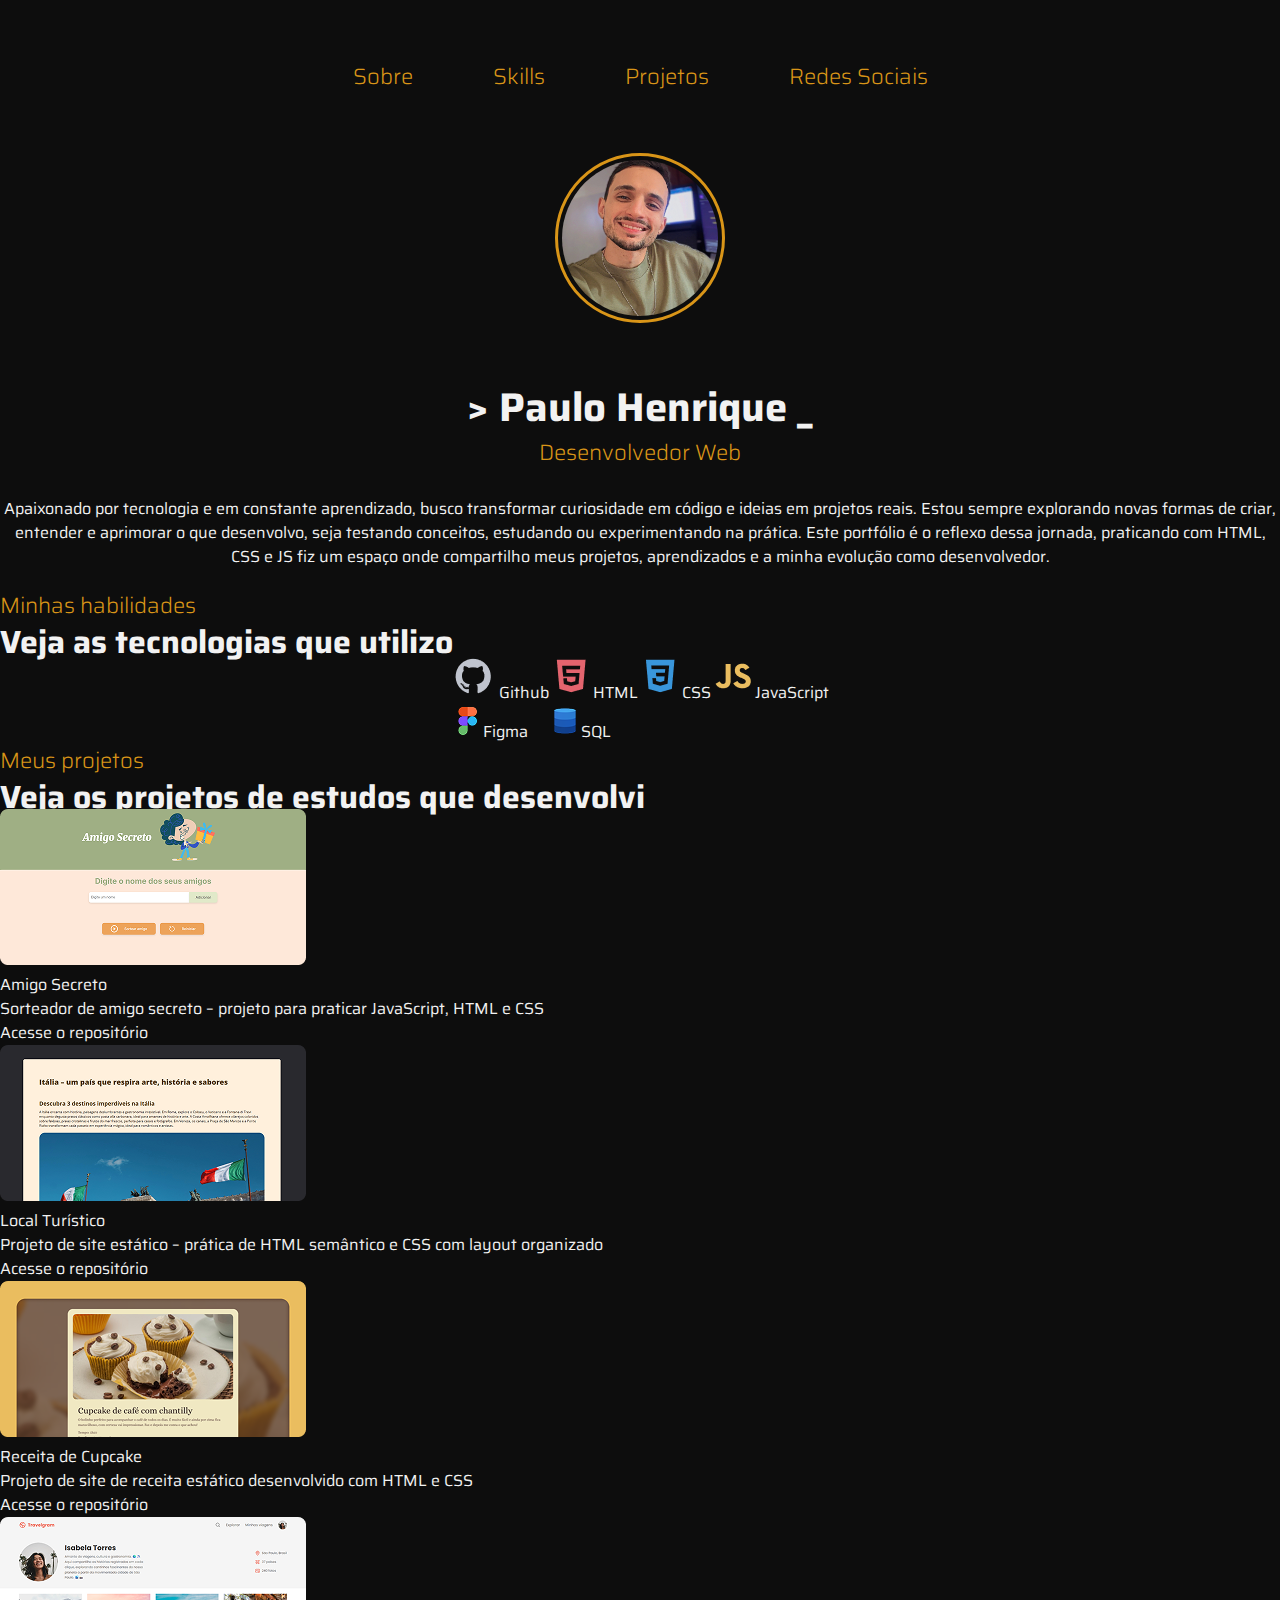
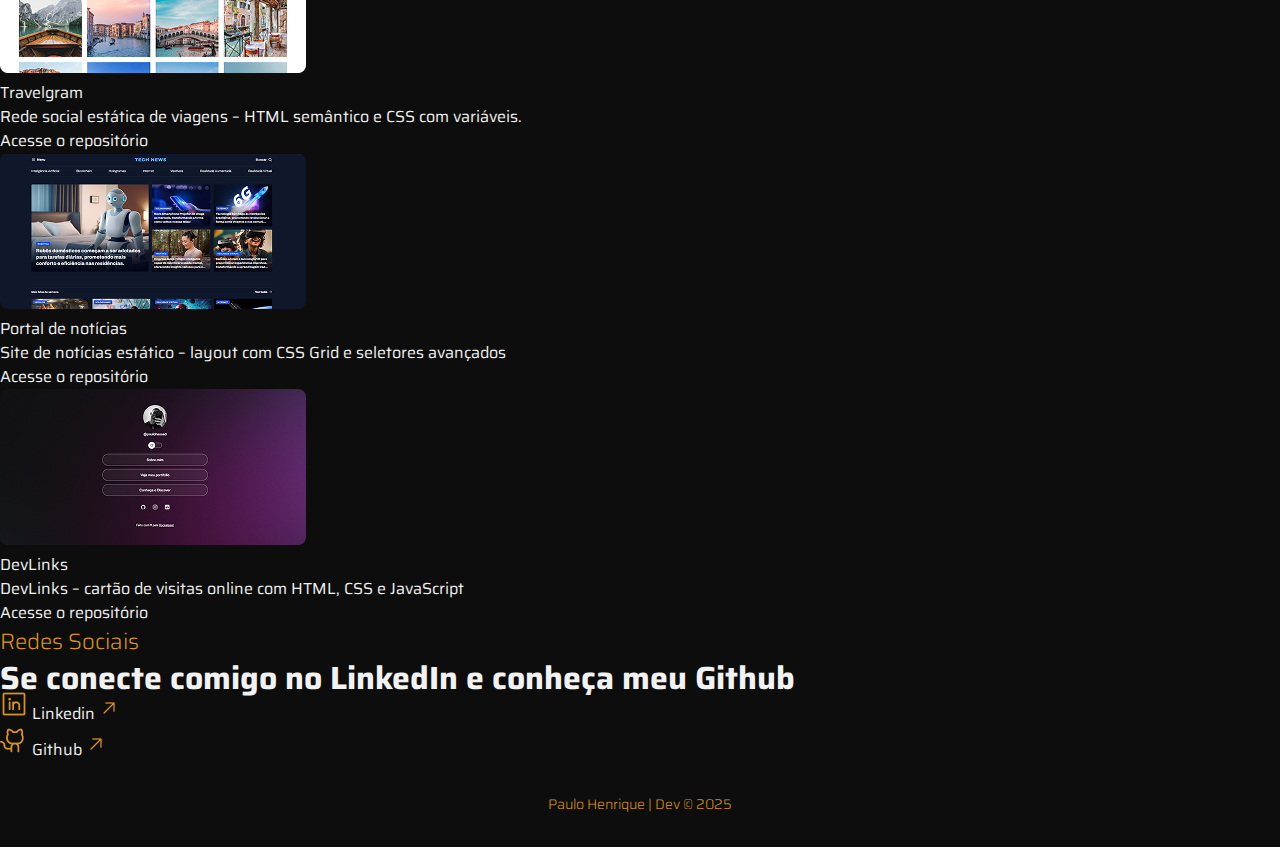
<file: index.html>
<!DOCTYPE html>
<html lang="pt-BR">
  <head>
    <link rel="preconnect" href="https://fonts.googleapis.com">
    <link rel="preconnect" href="https://fonts.gstatic.com" crossorigin>

    <meta charset="UTF-8" />
    <meta name="viewport" content="width=device-width, initial-scale=1.0" />
    
    <title>Paulo Henrique | Dev</title>
    <link rel="icon" type="image/png" href="assets/icons/Code.png">
    <link rel="stylesheet" href="styles/index.css"/>
    <link href="https://fonts.googleapis.com/css2?family=Saira:ital,wght@0,100..900;1,100..900&display=swap" rel="stylesheet">
  </head>

  <body>
    <header>
      <nav class="menu">
        <ul>
          <li><a href="#about">Sobre</a></li>
          <li><a href="#skills">Skills</a></li>
          <li><a href="#projects">Projetos</a></li>
          <li><a href="#socials">Redes Sociais</a></li>
        </ul>
      </nav>
    </header>
    <main class="container">
    
      <section id="about">
        <div>
          <img src="assets/images/myphoto.jpeg" alt="Foto de Paulo Henrique">
        </div>
        <div>
          <h1> > Paulo Henrique _</h1>
          <h3>Desenvolvedor Web</h3>
          <p>Apaixonado por tecnologia e em constante aprendizado, busco transformar curiosidade em código e ideias em projetos reais. Estou sempre explorando novas formas de criar, entender e aprimorar o que desenvolvo, seja testando conceitos, estudando ou experimentando na prática. Este portfólio é o reflexo dessa jornada, praticando com HTML, CSS e JS fiz um espaço onde compartilho meus projetos, aprendizados e a minha evolução como desenvolvedor.</p>
        </div>
      </section>

      <section id="skills">
        <div>
          <h3>Minhas habilidades</h3>
          <h1>Veja as tecnologias que utilizo</h1>
        </div>

        <div>
          <ul>
            <li><img src="assets/icons/GitHub.png" alt="Icone do Github"> Github</li>
            <li><img src="assets/icons/HTML.png" alt="Icone do HTML">HTML</li>
            <li><img src="assets/icons/CSS.png" alt="Icone do CSS">CSS</li>
            <li><img src="assets/icons/JavaScript.png" alt="">JavaScript</li>
            <li><img src="assets/icons/Figma.png" alt="Icone do Figma">Figma</li>
            <li><img src="assets/icons/Database.png" alt="Icone do SQL">SQL</li>
          </ul>
        </div>
      </section>

      <section id="projects">
        <div>
          <h3>Meus projetos</h3>
          <h1>Veja os projetos de estudos que desenvolvi</h1>
        </div>

        <div class="card">
          <figure>
            <img src="assets/images/projeto 01.png" alt="Tela incial do projeto Amigo Secreto" >
            <figcaption>
              <span>Amigo Secreto</span>
              <p>Sorteador de amigo secreto – projeto para praticar JavaScript, HTML e CSS</p>
              <a href="https://github.com/paulohassad/challenge_amigo_secreto_NextOne" target="_blank">
                Acesse o repositório
              </a>
              </figcaption>
            </figure>
       
          <figure>
            <img src="assets/images/projeto 02.png" alt="Tela incial do projeto Local Turístico" >
            <figcaption>
              <span>Local Turístico</span>
              <p>Projeto de site estático – prática de HTML semântico e CSS com layout organizado</p>
              <a href="https://github.com/paulohassad/Projeto_Local_Turistico" target="_blank">
                Acesse o repositório
              </a>
            </figcaption>
          </figure>

           <figure>
            <img src="assets/images/projeto 03.png" alt="Tela incial do projeto de um site de Receita de Cupcake" >
            <figcaption>
              <span>Receita de Cupcake</span>
              <p>Projeto de site de receita estático desenvolvido com HTML e CSS</p>
              <a href="https://github.com/paulohassad/Projeto_Receita" target="_blank">
                Acesse o repositório
              </a>
            </figcaption>
          </figure>

           <figure>
            <img src="assets/images/projeto 04.png" alt="Tela incial do projeto Travelgram" >
            <figcaption>
              <span>Travelgram</span>
              <p>Rede social estática de viagens – HTML semântico e CSS com variáveis.</p>
              <a href="https://github.com/paulohassad/Projeto_Travelgram" target="_blank">
                Acesse o repositório
              </a>
            </figcaption>
          </figure>
       
          <figure>
            <img src="assets/images/projeto 05.png" alt="Tela incial do projeto Portal de notícias" >
            <figcaption>
              <span>Portal de notícias</span>
              <p>Site de notícias estático – layout com CSS Grid e seletores avançados</p>
              <a href="https://github.com/paulohassad/Projeto_Portal_Noticiais" target="_blank">
                Acesse o repositório
              </a>
            </figcaption>
          </figure>

           <figure>
            <img src="assets/images/projeto 06.png" alt="Tela incial do projeto DevLinks" >
            <figcaption>
              <span>DevLinks</span>
              <p>DevLinks – cartão de visitas online com HTML, CSS e JavaScript</p>
              <a href="https://github.com/paulohassad/projeto_discover" target="_blank">
                Acesse o repositório
              </a>
            </figcaption>
          </figure>

         </div>
      </section>

      <section id="socials">
        <div>
          <h3>Redes Sociais</h3>
          <h1>Se conecte comigo no LinkedIn e conheça meu Github</h1>
        </div>
        <div class="link-socials">          
          <a href="https://www.linkedin.com/in/paulohenriqueassad" target="_blank">
            <div class="link-socials-button">
              <span>
                <img src="assets/icons/LinkedinLogo.png" alt="Logo LinkedIn">
                Linkedin
              </span>
              <img src="assets/icons/ArrowUpRight.png" alt="ícone de seta">
            </div>
          </a>
        </div>

        <div class="link-socials">
          <a href="https://github.com/paulohassad" target="_blank">
            <div class="link-socials-button">
              <span>
                <img src="assets/icons/GithubLogo.png" alt="Logo LinkedIn">
                Github
              </span>
              <img src="assets/icons/ArrowUpRight.png" alt="ícone de seta">
            </div>
          </a>
        </div>
      </section>
    </main>
    
    <footer>
      <p>Paulo Henrique | Dev &copy; 2025</p>
    </footer>
  </body>
</html>
</file>
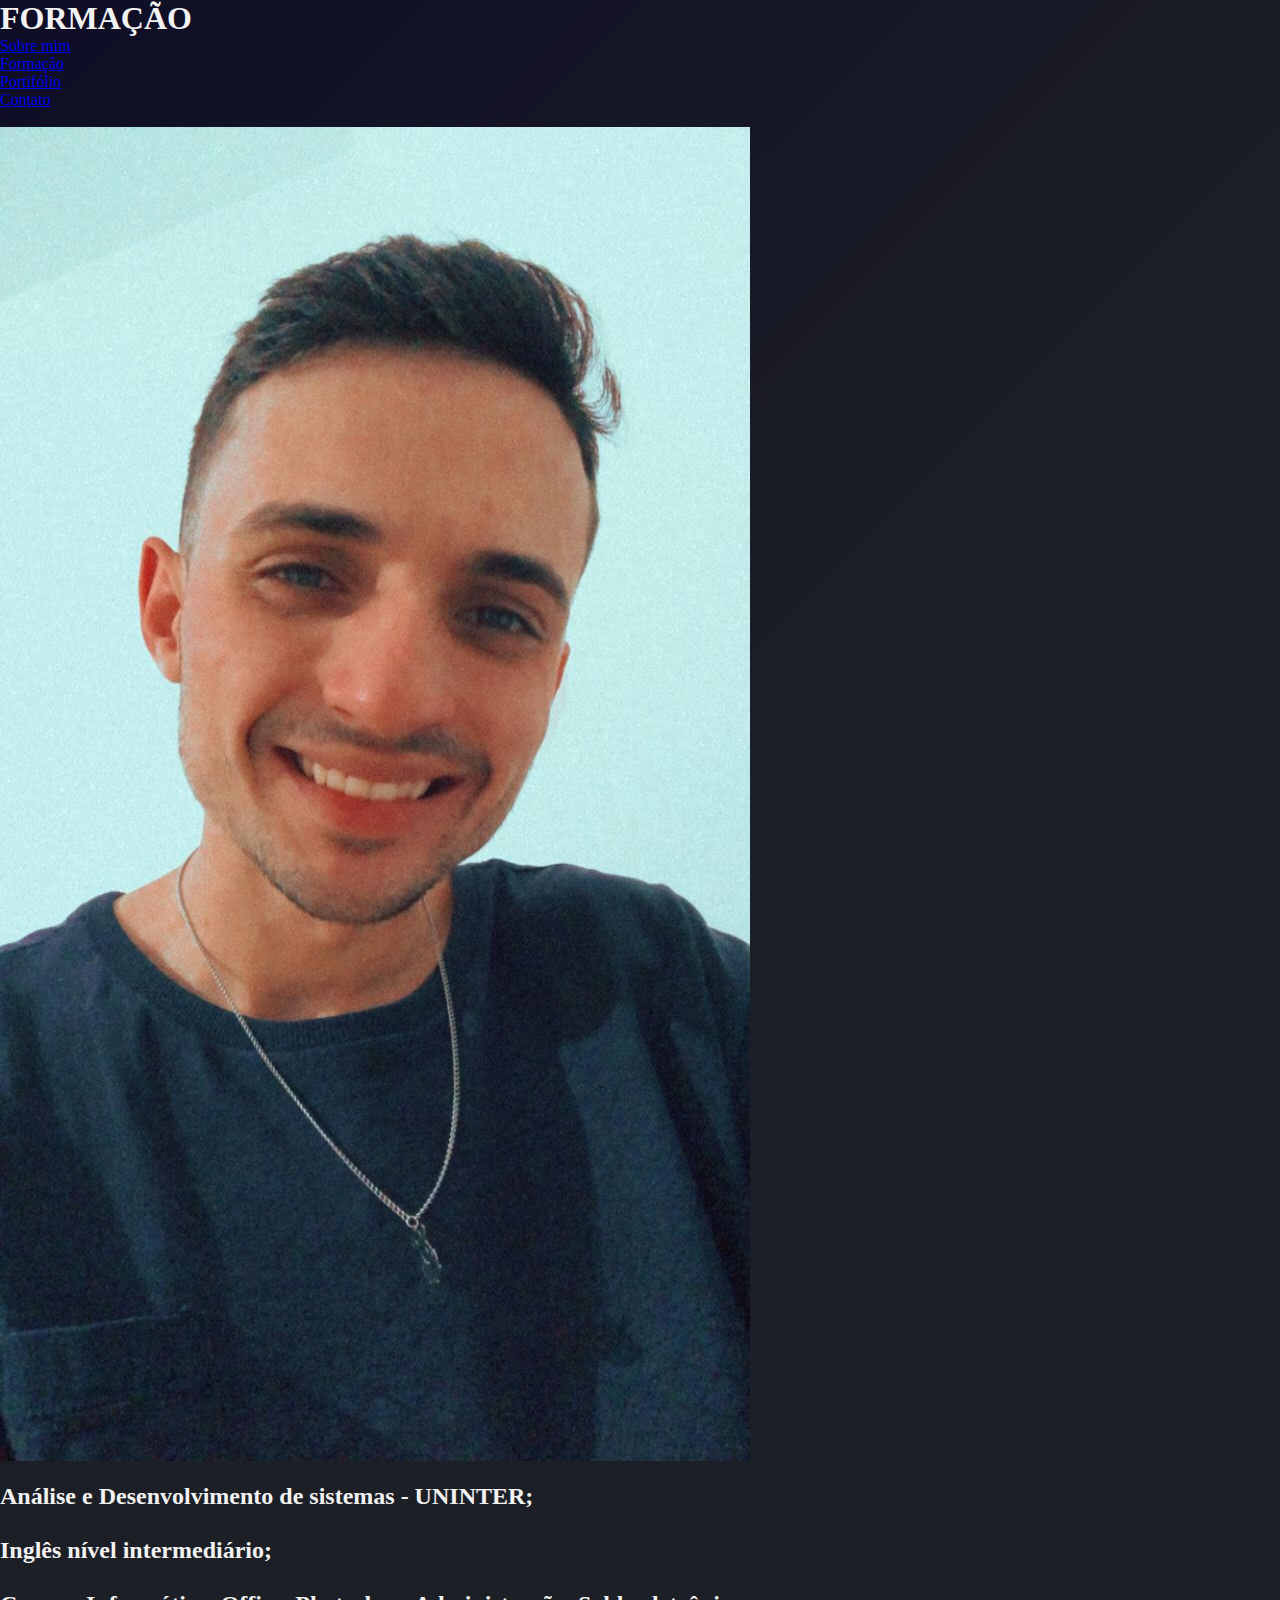
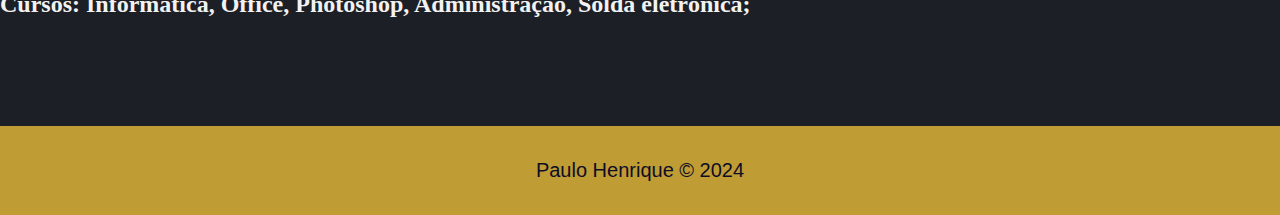
<file: formacao.html>
<!DOCTYPE html>
<html lang="en">
  <head>
    <meta charset="UTF-8" />
    <meta name="viewport" content="width=device-width, initial-scale=1.0" />
    <link rel="stylesheet" href="style.css" />
    <title>Portfolio Pessoal</title>

  </head>
  <body>
    <header>
      <h1>FORMAÇÃO</h1>
      <nav>
        <!-- Menu do site com direcionamento dos 4 links -->
        <ul>
          <li><a href="index.html">Sobre mim</a></li>
          <li><a href="formacao.html">Formação</a></li>
          <li><a href="portfolio.html">Portifólio</a></li>
          <li><a href="contato.html">Contato</a></li>
        </ul>
      </nav>
      <!--Fechamento Menu do site-->
    </header>

    <div>
      <br />
      <img src="minhafoto.jpg" alt="Foto de Paulo Henrique" />
      <br /><br />
      <h2>
        Análise e Desenvolvimento de sistemas - UNINTER;<br /><br />
        Inglês nível intermediário;<br /><br />
        Cursos: Informática, Office, Photoshop, Administração, Solda eletrônica;
      </h2>
    </div>

    <br /><br /><br /><br /><br /><br />
    <!-- Rodapé da Página -->
    <footer>
      <br />
      <p>Paulo Henrique &copy; 2024</p>
      <br />
    </footer>
  </body>
</html>
</file>
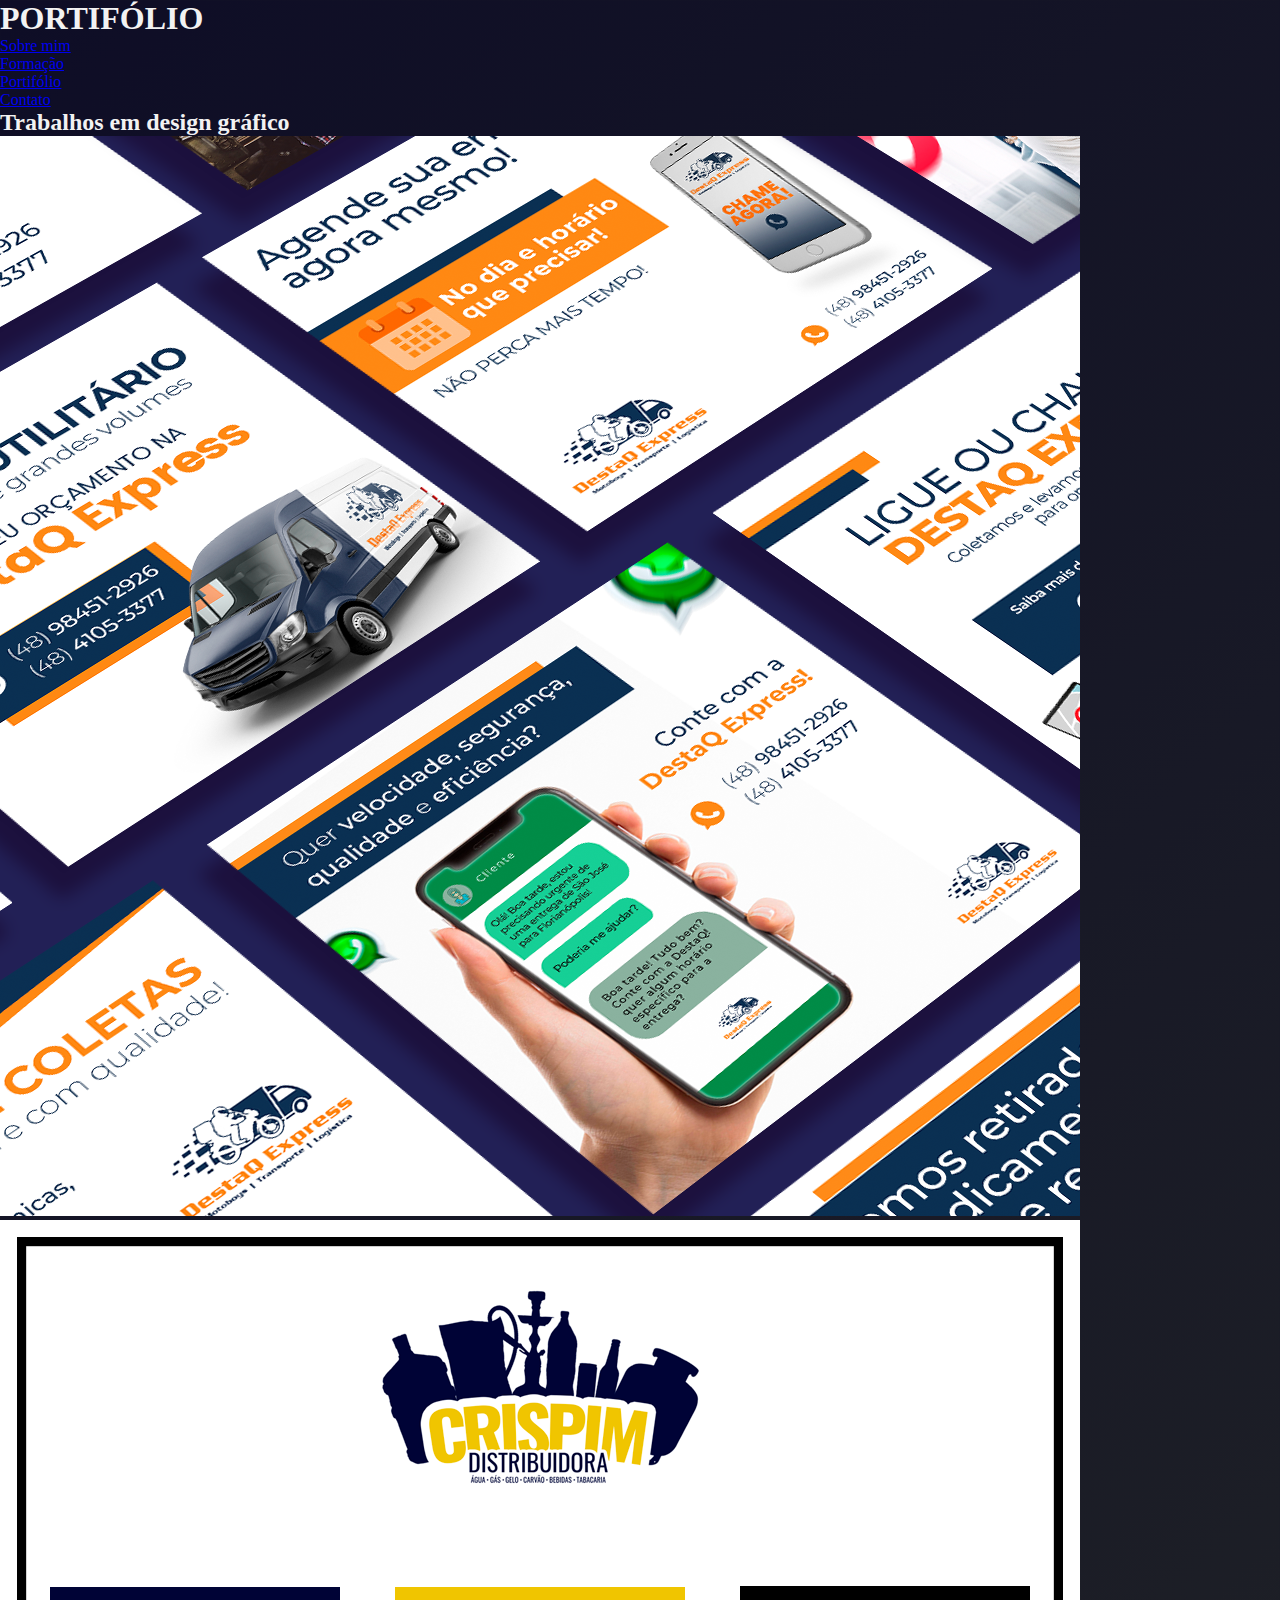
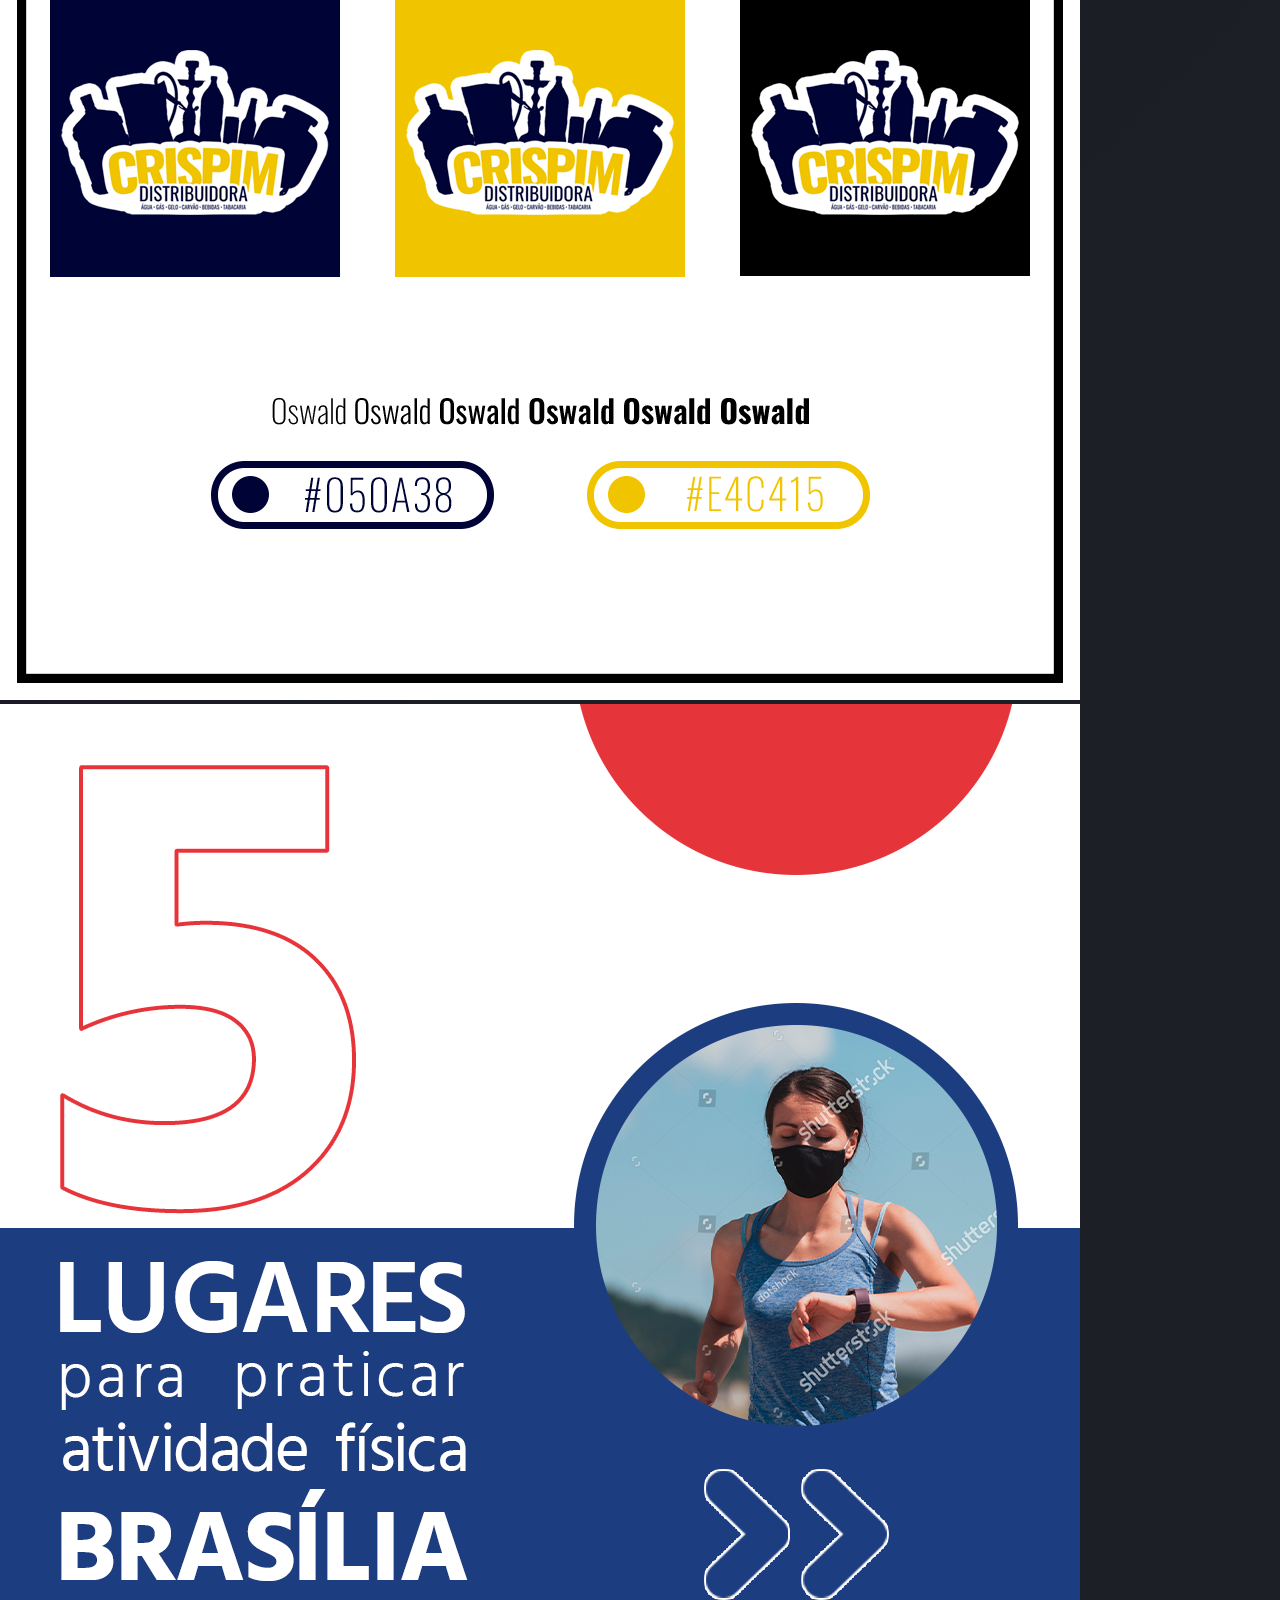
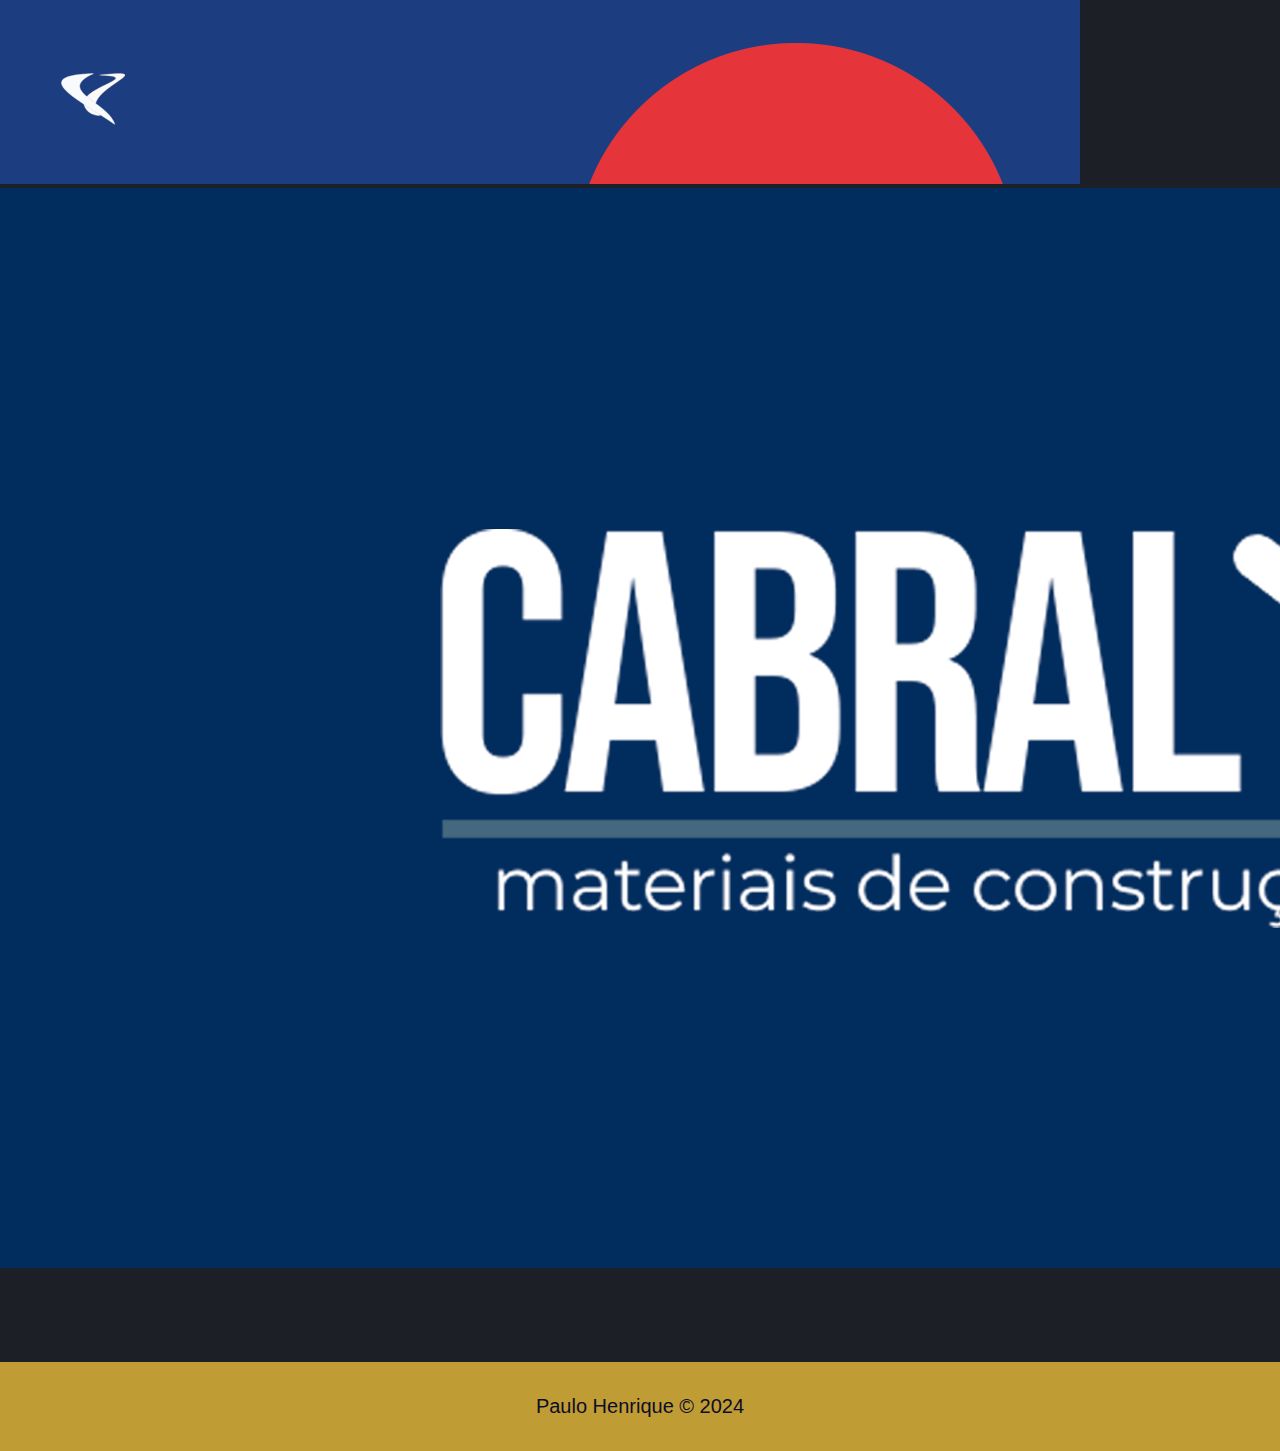
<file: portfolio.html>
<!DOCTYPE html>
<html lang="en">
  <head>
    <meta charset="UTF-8" />
    <meta name="viewport" content="width=device-width, initial-scale=1.0" />
    <link rel="stylesheet" href="style.css" />
    <title>Portfolio Pessoal</title>
  </head>
  <body>
    <header>
      <h1>PORTIFÓLIO</h1>
      <nav>
        <!-- Menu do site com direcionamento dos 4 links -->
        <ul>
          <li><a href="index.html">Sobre mim</a></li>
          <li><a href="formacao.html">Formação</a></li>
          <li><a href="portfolio.html">Portifólio</a></li>
          <li><a href="contato.html">Contato</a></li>
        </ul>
      </nav>
      <!--Fechamento Menu do site-->
    </header>
    <!-- Imagens numa div com um titulo h2 -->
    <div>
      <h2>Trabalhos em design gráfico</h2>
      <img src="imagem1.png" alt="Trabalho para empresa Destaq express" />
      <img
        src="imagem2.png"
        alt="Trabalho para empresa Crispim distribuidora"
      />
      <img src="imagem3.png" alt="Trabalho para clínica de cardiologia" />
      <img src="imagem4.png" alt="Trabalho para empresa Cabral Construções" />
    </div>

    <br /><br /><br /><br /><br />
    <!-- Rodapé da Página -->
    <footer>
      <br />
      <p>Paulo Henrique &copy; 2024</p>
      <br />
    </footer>
  </body>
</html>
</file>
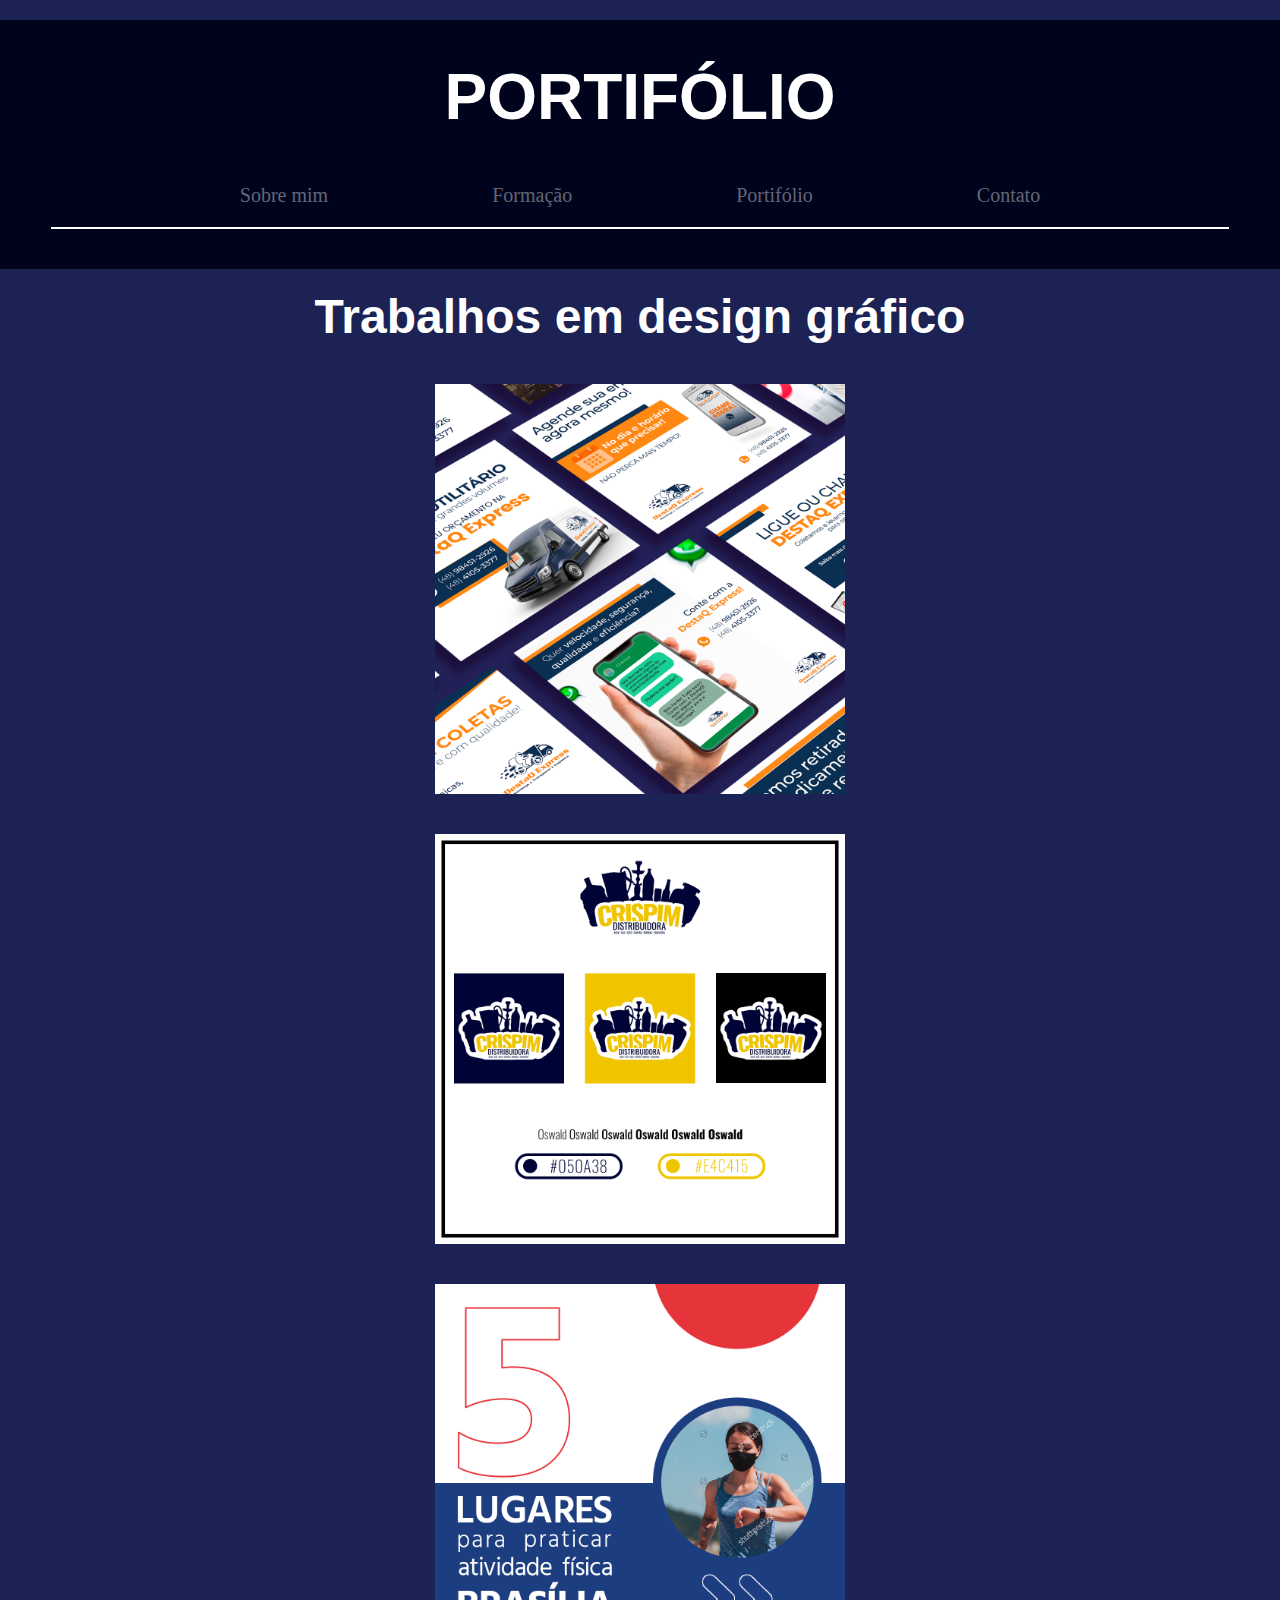
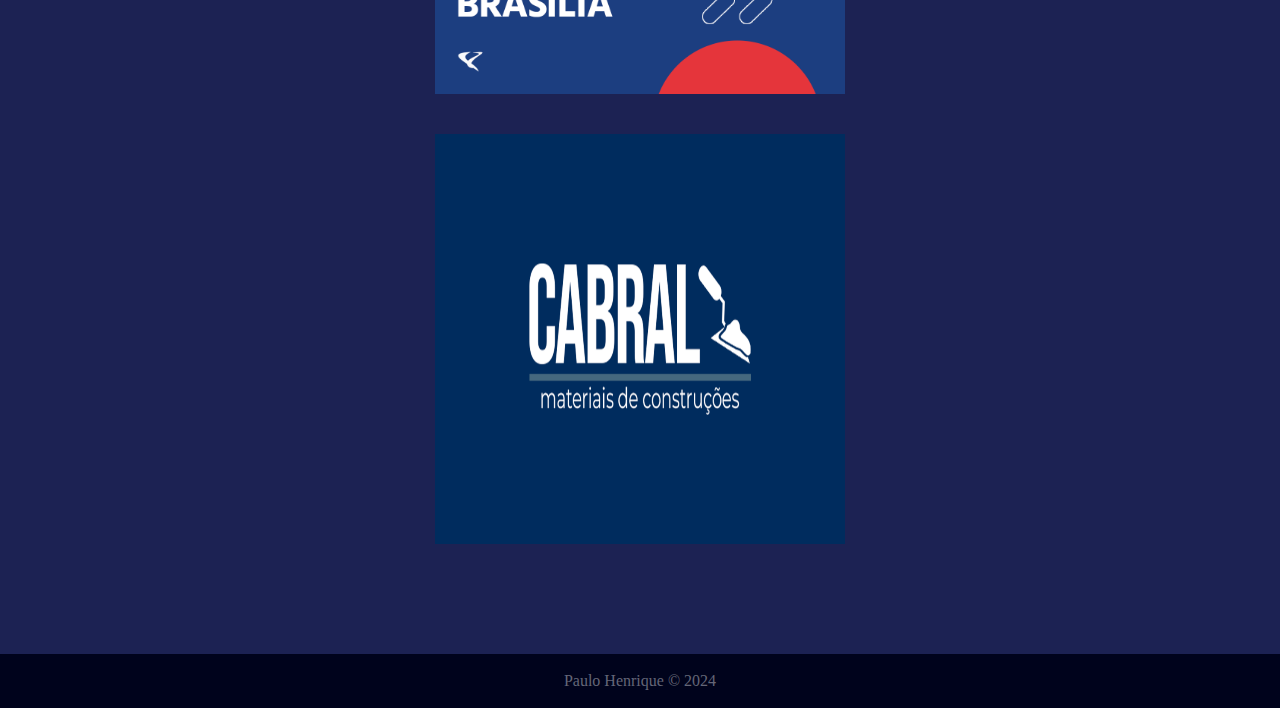
<file: portifolio.html>
<!DOCTYPE html>
<html lang="en">
<head>
    <meta charset="UTF-8">
    <meta name="viewport" content="width=device-width, initial-scale=1.0">
    <title>Trabalho Site WEB</title>

    <style>

                        /* Estilo geral (Todas as cores gerados no adobe color "Monocromático"*/
         *{ 
            margin: 0;
            padding: 0;
            box-sizing: border-box;
        }
           
        body{
            background-color:#1C2253 ; 
            height: 100vh;
        }

                        /* Estilo do cabeçalho */
        header{
            padding: 40px 4%;
            text-align: center;           
            background-color: #00031C;
            margin-top: 20px;
        }

        header h1{          
            color: #fff;
            padding-bottom: 50px;
            font-size: 4rem;
            font-family: Helvetica;
        }

                        /* Estilo do menu dos links */
        header a{
            color: #646677;
            text-decoration: none;
            font-size: 20px;
            font-family: impact;
            display: inline-block;
            transition: .3s;
        }

                        /* Efeito no menu */
        header a:hover{
            color: #fff;
            transform: scale(1.05);
        }

        header nav ul{
            list-style-type: none;
            border-bottom: 2px solid #fff;
            padding-bottom: 20px;
            
        }

        header nav ul li{
            display: inline-block;
            padding: 0 80px;
            text-align: center;
        }

                        /* Estilo do rodapé  */
        footer{
            color: #646677;
            text-align: center;
            background-color: #00031C;
        }

                        /* Estilo do título */
        h2{
            color: #fff;
            font-family: helvetica;
            font-size: 3rem;
            text-align: center;
            padding: 20px;    
        }

                        /* Estilo das imagens */
        body div img{
            display: flex;
            width: 450px;
            height: 450px;
            padding: 20px;          
            margin: 0 auto;
            transition: .3s;
        }

                        /* Efeitos nas imagens */
        img:hover{
            box-shadow: 0px 0px 8px #00031C;
            transform: scale(1.05);
        }

    </style>

</head>
<body>

    <header>
        <h1> PORTIFÓLIO</h1>
        <nav> <!-- Menu do site com direcionamento dos 4 links -->
            <ul>
                <li><a href="index.html">Sobre mim</a></li>
                <li><a href="formacao.html">Formação</a></li>
                <li><a href="portifolio.html">Portifólio</a></li>
                <li><a href="contato.html">Contato</a></li>
            </ul>
        </nav><!--Fechamento Menu do site-->
           
    </header>
                <!-- Imagens numa div com um titulo h2 -->
    <div>
        <h2>Trabalhos em design gráfico</h2>
        <img src="imagem1.png" alt="Trabalho para empresa Destaq express">
        <img src="imagem2.png" alt="Trabalho para empresa Crispim distribuidora">
        <img src="imagem3.png" alt="Trabalho para clínica de cardiologia">
        <img src="imagem4.png" alt="Trabalho para empresa Cabral Construções">
    </div>

 <br><br><br><br><br> 
        <!-- Rodapé da Página -->
    <footer>
        <br>
        <p>Paulo Henrique &copy; 2024</p>
        <br>
    </footer>
</body>
</html>
</file>
<file: styles/index.css>
@import url(global.css);
@import url(header.css);
@import url(sections.css);
@import url(footer.css);
</file>
<file: style.css>
/* Amarelo Claro: #ebd36a  Branco: #F2F2F2 Amarelo: #BF9C34 Cinza: #1D1F26  Azul: #0E0D26 */
:root {
  --color-primary:#F2F2F2;
  --color-secondary:#BF9C34;
  --color-tertiary: #0E0D26; 
  --color-effect: #ebd36a; 
  --font-text: "Montserrat", sans-serif;
  --font-strong: "Krona One", sans-serif;
}

* {
  margin: 0;
  padding: 0;
}

/* Para dispositivos moveis */
@media (max-width: 768px) {
  .about {
    flex-direction: column; 
    gap: 30px;
  }

  .text-about {
    text-align: center; 
  }

  .social-links{
    justify-content: center;
  }
}


body {
  display: flex;
  flex-direction: column;
  box-sizing: border-box;
  background: linear-gradient(135deg, #0E0D26 0%, #1D1F26 50%);
  color: var(--color-primary);
}

/* .border{
  width: 100%;
  height: 50px;
  background-color: #735D63;
} */

/* Menu de navegação */
.menu ul{
  display: flex;
  justify-content: center;
  margin-top: 100px;
  gap: 40px;
  list-style: none;
}
.menu a{
  display: inline-block;
  padding: 10px;
  font-family: var(--font-strong);
  font-size: 1rem;
  font-weight: 600;
  text-decoration: none;
  color: var(--color-secondary);
  transition: 0.4s;
}
.menu a:hover{
  background-color: var(--color-tertiary);
  border-radius: 8px;
  color: var(--color-effect);
}

/* Sobre mim */
.about {
  padding: 80px ;
  display: flex;
  align-items: center;
  justify-content: center;
}

.text-about{
  display: flex;
  flex-direction: column;
  gap: 45px;
  max-width: 600px;
  font-family: var(--font-text);
  font-weight: 500;
  font-style: normal;
 }
.text-about h1{
  font-family: var(--font-strong);
  font-weight: 400;
  font-size: 2rem;
  color:var(--color-secondary);
}

.img-profile{
  width: 100%;
  max-width: 300px; 
  aspect-ratio: 1/1; /* mantém quadrado */
  object-fit: cover;
  border-radius: 8px;
  
}

/* Redes sociais */
.social-links{
  display: flex;
  font-family: var(--font-strong);
  font-weight: 600;
  font-size: 1.25rem;
  gap: 40px;
}

.social-links-button{
  display: flex;              
  align-items: center;        
  justify-content: center; 
  background-color: var(--color-tertiary);
  color: var(--color-secondary);
  width: 200px;
  border-radius: 8px;
  padding: 12px 0;
  text-decoration: none;
  transition: 0.2s;
  box-shadow: rgba(7, 6, 19, 0.522) 0px 0px 10px 0px ;
  gap: 10px;
}
.social-links-button:hover{
  color: var(--color-effect);
} 

.social-links-img{
  width: 30px;
  height: 30px;
}

/* Rodapé da página */
footer{
  color: var(--color-tertiary);
  background: var(--color-secondary);
  font-size: 1.25rem;
  font-weight: 400;
  font-family: var(--font-text);
  text-align: center;
  padding: 10px;
  
}
</file>
